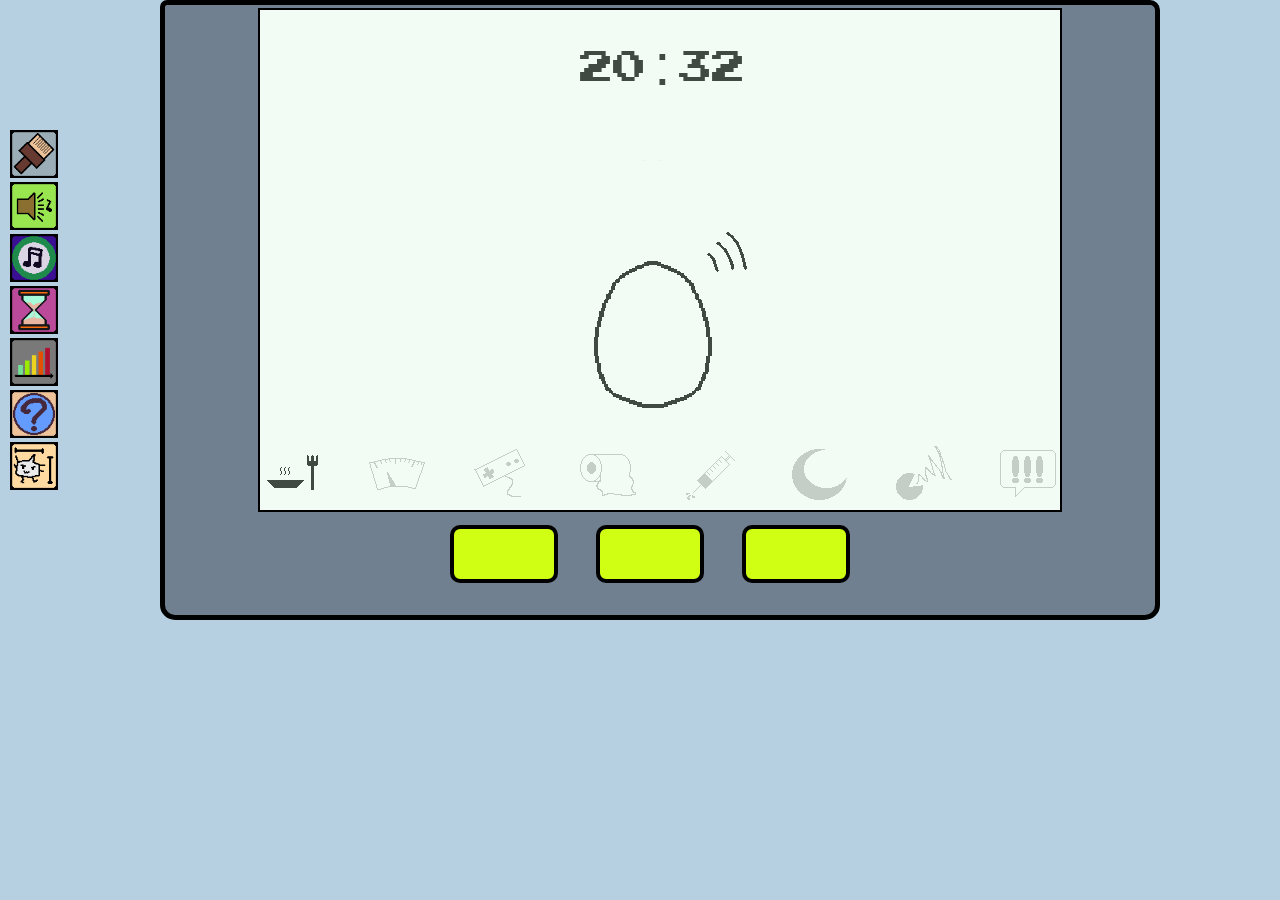
<file: index.html>
<!DOCTYPE html>
<html>
<head>
    <meta charset='utf-8'>
    <title>Tamajoji</title>
    <link rel="icon" href="./favicon.ico">
    <meta name='viewport' content='width=device-width, initial-scale=1'>
    <link rel='stylesheet' type='text/css' media='screen' href='./style/style.css'>
    
</head>
<body>
    <div class="multi_tab_section hidden_display">
        <div class="multi_tab_screenblock">
        </div>
        <div class="multi_tab_warning">
            <h2>Too many tabs</h2> 
            <p>
                Tamajoji is better played in a single browser tab,
                please close this tab if it isn't the only tab running the game.
            </p>
            <p>
                If this message is being displayed by mistake, press the button below to ignore it.
            </p>
            <button onclick="dismiss_multitab_warning()">Ignore</button>
        </div>
    </div>

    <div class="toolbar">
        
        <img src="./images/icons/customize_icon.png" class="toolbar_icon" onclick="open_toolbar('customize')"> <br>
        <img src="./images/icons/sound_icon.png" class="toolbar_icon" onclick="open_toolbar('sound')"> <br>
        <img src="./images/icons/unmuted_icon.png" class="toolbar_icon toggle_mute_icon" onclick="toggle_is_muted()"> <br>
        <img src="./images/icons/time_settings_icon.png" class="toolbar_icon" onclick="open_toolbar('savestate')"> <br>
        <img src="./images/icons/difficulty_icon.png" class="toolbar_icon" onclick="open_toolbar('difficulty')"><br>
        <a href="./vpet_tutorial_page/tutorial.html" target="_blank" rel="noopener noreferrer"> <img src="./images/icons/help_icon.png" class="toolbar_icon"> </a> <br>
        <a href="./jojipedia/jojipedia.html" target="_blank" rel="noopener noreferrer"> <img src="./images/icons/jojilogy_icon.png" class="toolbar_icon"> </a>
        
    </div>

    <div class="customize_menu">
        <div class="customize_menu_decoration">
            <div class="customize_screen_section">
                <label>Screen Color:</label>
                <select class="select_screen_color" >
                    <option value="#d3f6dB">Blue</option>
                    <option value="#ba160c">Orange</option>
                    <option value="#ee6d8a">Pink</option>
                    <option value="#808000">Retro-Green</option>
                </select>
            </div>
            <div class="customize_shell_section">
                <label>Frame Skin:&nbsp;&nbsp;</label>
                <select class="select_shell_color">
                    <optgroup label="Colors">
                        <option value="color.#1b5583">Blue</option>
                        <option value="color.#43b3ae">Cyan</option>
                        <option value="color.#008000">Green</option>
                        <option value="color.#708090">Gray</option>
                        <option value="color.#ca3433">Red</option>
                        <option value="color.#ee6d8a">Pink</option>
                        <option value="color.#f08300">Orange</option>
                        <option value="color.#4c2882">Violet</option>
                    </optgroup>
                    <optgroup label="Skins">
                        <option value="skin.blue_squares">Blue Squares</option>
                        <option value="skin.blurred">Blurred</option>
                        <option value="skin.chroma">Chroma</option>
                        <option value="skin.cosmic_human">Cosmic Human</option>
                        <option value="skin.desert">Desert</option>
                        <option value="skin.green_triangles">Green Triangles</option>
                        <option value="skin.purple_dash">Purple Dash</option>
                        <option value="skin.rainbow">Rainbow</option>
                        <option value="skin.swish">Swish</option>    
                        <option value="skin.waves">Waves</option>
                    </optgroup>
                </select>
            </div>
            <div class="customize_button_section">
                <label>Button Color:</label>
                <select class="select_button_color">
                    <option value="#191970">Blue</option>
                    <option value="#d0ff14">Green</option>
                    <option value="#708090">Gray</option>
                    <option value="#f4bbff">Pink</option>
                    <option value="#ff6961">Red</option>
                    <option value="#ffd800">Yellow</option>
                    <option value="#faebd7">White</option>
                </select>
            </div>            
        </div>
        <img src="./images/icons/close_icon.png" class="close_toolbar_menu_button close_customize" onclick="close_toolbar('customize')">
        <img src="./images/icons/apply_button_cosmetics.png" class="customize_apply_button" onclick="click_customize_apply_button()">
    </div>

    <div class="sound_menu">
        <div class="sound_menu_decoration">
            <div class="action_volume_section">
                <label>Action Volume:&nbsp;</label>
                <input type="range" min="0" max="4" class="action_volume_slider slider_handle slider">
            </div>    
            <div class="alert_volume_section">
                <label>Alert Volume:&nbsp;&nbsp;&nbsp;&nbsp;</label>
                <input type="range" min="0" max="4" class="alert_volume_slider slider_handle slider">
            </div>
            <div class="button_volume_section">
                <label>Button Volume:&nbsp;</label>
                <input type="range" min="0" max="4" class="button_volume_slider slider_handle slider">
            </div>

            <div class= "automute_volume_scection">
                <input type="checkbox" class="automute_volume_checkbox" name="automute">
                <label for="automute">Auto-mute game when opening</label>
            </div>
                    
        </div>

        <img src="./images/icons/close_icon.png" class="close_toolbar_menu_button " onclick="close_toolbar('sound')">
        <img src="./images/icons/apply_button_sound.png" class="sound_apply_button" onclick="click_volume_apply_button()">
    </div>

    <div class="savestate_menu">
        <div class="savestate_menu_decoration_1">
            <div class="gameplay_option_section">
                <div class="pause_mode gamemode_card" onclick="select_gamemode_radio(0)">
                    <img src=" ./images/icons/gamemode_icons/pause_mode_icon.png" >
                    <h4>Pause</h4>
                    <p>Time freezes whenever you quit</p>
                    <input name="gamemode" class="gamemode_radio" type="radio" value='0'>
                </div>

                <div class="auto-pause_mode gamemode_card" onclick="select_gamemode_radio(1)">
                    <img src=" ./images/icons/gamemode_icons/autopause_mode_icon.png" >
                    <h4>Smart-pause</h4>
                    <p>When you quit, time flows until the morning of the next day, then freezes</p>
                    <input name="gamemode" class="gamemode_radio" type="radio" value="1">
                </div>

                <div class="continuous_mode gamemode_card" onclick="select_gamemode_radio(2)">
                    <img src=" ./images/icons/gamemode_icons/continuous_mode_icon.png" >
                    <h4>Continuous</h4>
                    <p>Time flows continuously even when you quit</p>
                    <input name="gamemode" class="gamemode_radio" type="radio" value="2">
                </div>


            </div>            
        </div>


        <div class="savestate_menu_decoration_2">
            <div class="reset_section">
                <p>&nbsp;&nbsp;&nbsp;&nbsp;Reset game save?</p>
                <img src="./images/icons/reset_lock/reset_lock_0.png" class="reset_lock_icon" onclick="click_reset_lock()">
                <img src=" ./images/icons/reset_lock/reset_button.png" class="reset_button" onclick="click_reset_button()">
            </div>             
        </div>
              

        <img src="./images/icons/close_icon.png" class="close_toolbar_menu_button" onclick="close_toolbar('savestate')">
        <img src="./images/icons/apply_button_savestate.png" class="savestate_apply_button" onclick="click_savestate_apply_button()" >
    </div>

    <div class="difficulty_menu">
        <div class="difficulty_menu_decoration">
            <div class="chill_difficulty_mode difficulty_card" onclick="select_difficulty_radio(0)">
                <img src=" ./images/icons/difficulty_icons/chill_icon.png">
                <h4>Chill</h4>
                <p>Sicknesses are less harsh, <br> pets are less needy and more resistent to care mistakes</p>
                <input name="difficulty" class="difficulty_radio" type="radio" value='0'>
            </div>

            <div class="challenge_difficulty_mode difficulty_card" onclick="select_difficulty_radio(1)">
                <img src=" ./images/icons/difficulty_icons/challenge_icon.png" >
                <h4>Challenge</h4>
                <p>Hardcore Tamajoji taming</p>
                <input name="difficulty" class="difficulty_radio" type="radio" value='1'>
            </div>

        </div>
        <img src="./images/icons/close_icon.png" class="close_toolbar_menu_button" onclick="close_toolbar('difficulty')">
        <img src="./images/icons/apply_button_difficulty.png" class="difficulty_apply_button" onclick="click_difficulty_apply_button()">

    </div>

    <div class="shell_skin"></div>
    <div class="screen_tint"></div>
    <div class="gameFrame">
        <div class="clock"></div>
        <div class="sleep_display">
            <img src="./images/menus/dark.png">
        </div>
        
        <div class="pet_frame">
            <img src="./images/objects/sick_icon.png" class="sick_icon hidden_display">
            <img src="./images/objects/sleepy_icon.png" class="sleepy_icon hidden_display">
            <img src="./images/pet_stages/blank.png" class="pet_sprite left">            
        </div>
        

        <div class="menu_bar">
            <img src="./images/pixel_art/icons/food.png" class = "selected_icon menu_food"> 
            <img src="./images/pixel_art/icons/stats.png" class = "unselected_icon menu_stats">
            <img src="./images/pixel_art/icons/play.png" class = "unselected_icon menu_play">
            <img src="./images/pixel_art/icons/toilet.png" class = "unselected_icon menu_toilet">
            <img src="./images/pixel_art/icons/med.png" class = "unselected_icon menu_med">
            <img src="./images/pixel_art/icons/sleep.png" class = "unselected_icon menu_sleep">
            <img src="./images/pixel_art/icons/scold.png" class = "unselected_icon menu_scold">
            <img src="./images/pixel_art/icons/attention.png" class = "unselected_icon menu_attention">
        </div>

        <div class = "poop_display">
            <img src="./images/objects/poop.png" class = "poop_1">
            <img src="./images/objects/poop.png" class = "poop_2">
            <img src="./images/objects/poop.png" class = "poop_3">
        </div>
        
    </div>

    <div class="menu_display sleep_menu_display">
        <img src="./images/menus/blank_screen.png">
        <img src="./images/menus/right_arrow.png" class="sleep_menu_arrow">
        <span class="game_text sleep_menu_text_on">on</span>
        <span class="game_text sleep_menu_text_off">off</span>
    </div>

    <div class="death_display hidden_display">
        <img src="./images/animations/death.png">
    </div>

    <div class="menu_display animation_display">
        <img src="./images/animations/blank_screen.png">
    </div>

    <div class= "menu_display food_display">
        <img src="./images/menus/food_menu.png" >
        <img src="./images/menus/up_arrow.png" class="food_menu_arrow">

    </div>

    <div class= "menu_display stats_display">
        <div class="stats_inner_front selected_stats_menu">
            <img src="./images/menus/blank_screen.png">
            <p class="stats_inner_front_age game_text"> Age: &nbsp;&nbsp;&emsp;&emsp;<span class="stats_age_display">23</span> yrs </p>
            <p class="stats_inner_front_weight game_text"> Weight:&nbsp;&nbsp;&emsp;<span class="stats_weight_display">10</span> g</p>            
        </div>

        <div class="stats_inner_hunger unselected_stats_menu">
            <p class="stat_bar_text hunger_title">Hunger</p>
            <img src="./images/menus/blank_screen.png">
            <div>
                <img class="hunger_heart_1 heart_empty" >
                <img class="hunger_heart_2 heart_empty" >
                <img class="hunger_heart_3 heart_empty" >
                <img class="hunger_heart_4 heart_empty" >                
            </div>
        </div>

        <div class="stats_inner_happiness unselected_stats_menu">
            <p class="stat_bar_text happiness_title">Happiness</p>
            <img src="./images/menus/blank_screen.png">
            <div>
                <img class="happy_heart_1 heart_empty" >
                <img class="happy_heart_2 heart_empty" >
                <img class="happy_heart_3 heart_empty" >
                <img class="happy_heart_4 heart_empty" >                
            </div>
        </div>

        <div class="stats_inner_discipline unselected_stats_menu">
            <p class="stat_bar_text discipline_title">Discipline</p>
            <img src="./images/menus/bar_status.png">
            <div class="discipline_bar_fill"></div>

        </div>

    </div>

    <div class= "menu_display minigame_display">
        <img src="./images/menus/minigame_screen.png" >
        <img src="./images/objects/greater_equal.png" class="minigame_menu_symbol">
        <div class="revealed_minigame_number">9</div>
        <div class="guessed_minigame_number">9</div>

        
        <img src="./images/objects/mini_game_score_blank.png" class="minigame_score_icon_1" >
        <img src="./images/objects/mini_game_score_blank.png" class="minigame_score_icon_2" >
        <img src="./images/objects/mini_game_score_blank.png" class="minigame_score_icon_3" >
        <img src="./images/objects/mini_game_score_blank.png" class="minigame_score_icon_4" >
        <img src="./images/objects/mini_game_score_blank.png" class="minigame_score_icon_5" >
        

    </div>


    <div class="button_container">
        <div class="btn ButtonA" onclick="pressA()"></div> 
        <div class="btn ButtonB" onclick="pressB()"></div>
        <div class="btn ButtonC" onclick="pressC()"></div>
    </div>
    <script src='./javascript/app.js'></script>
</body>
</html>
</file>
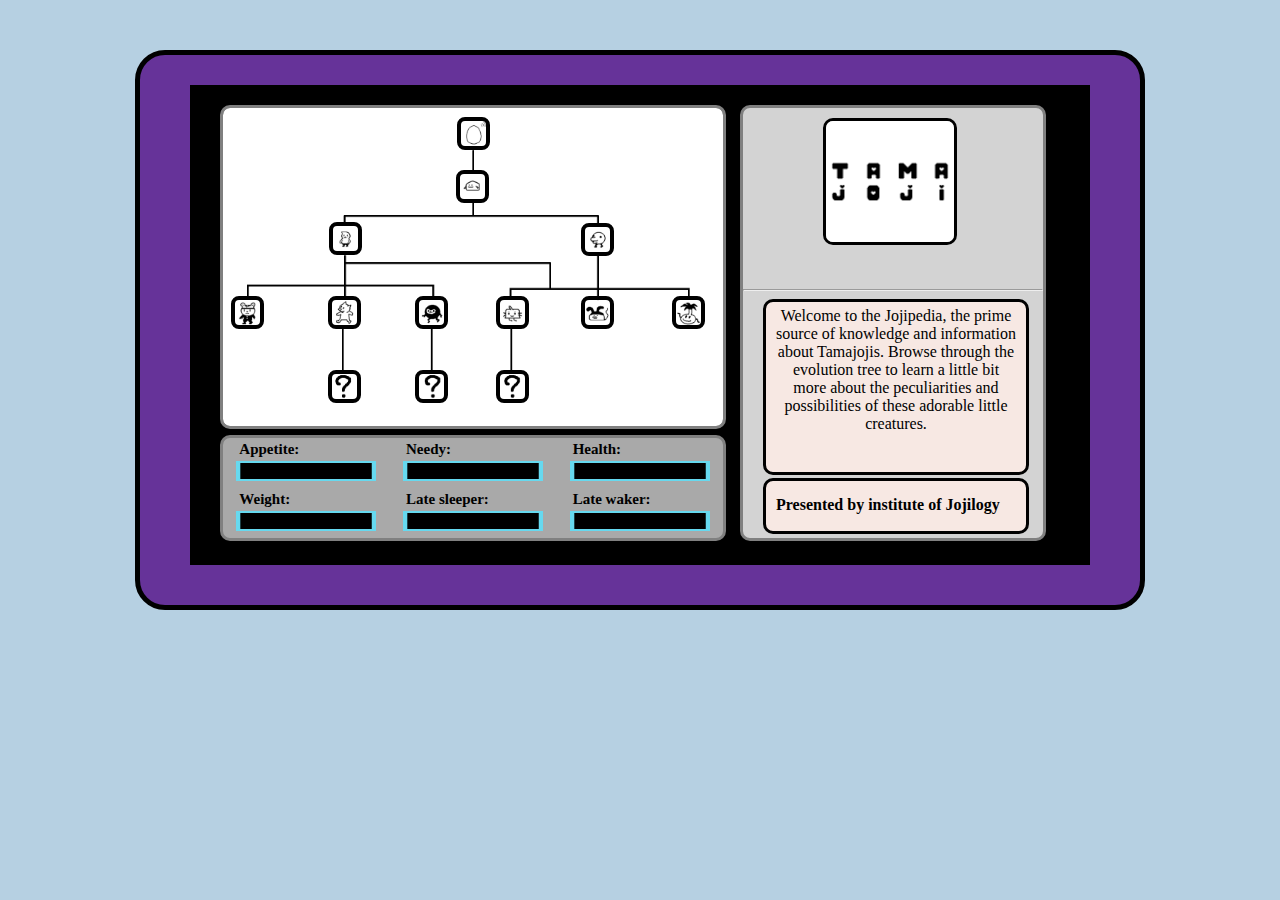
<file: jojipedia/jojipedia.html>
<!DOCTYPE html>
<html>
<head>
    <meta charset='utf-8'>
    <title>Jojipedia</title>
    <link rel="icon" href="./favicon.ico">
    <meta name='viewport' content='width=device-width, initial-scale=1'>
    <link rel='stylesheet' type='text/css' media='screen' href='./style/jojipedia_style.css'>
    
</head>
<body>
    <div class= "jojipedia_container">
        <div class="jojipedia_screen_decoration"></div>

        <img src="./images/evolution_tree.png" class="tree">
        <div class="selection_container">
            <div class="selection_box box_0a" value="0-a"></div>

            <div class="selection_box box_1a" value="1-a"></div>

            <div class="selection_box box_2a" value="2-a"></div>
            <div class="selection_box box_2b" value="2-b"></div>

            <div class="selection_box box_3a" value="3-a"></div>
            <div class="selection_box box_3b" value="3-b"></div>
            <div class="selection_box box_3c" value="3-c"></div>
            <div class="selection_box box_3d" value="3-d"></div>
            <div class="selection_box box_3e" value="3-e"></div>
            <div class="selection_box box_3f" value="3-f"></div>

            <div class="selection_box box_4a" value="4-a"></div>
            <div class="selection_box box_4b" value="4-b"></div>
            <div class="selection_box box_4c" value="4-c"></div>
        </div>
        
        <div class="card_box">
            <img src="./images/pet_stages/logo.png" class="selected_pet_image">
            <br><br><br><br><br><br><br>
            <h2 class="name_box">&nbsp;</h2>
            <hr>
            <div class="text_box">
                Welcome to the Jojipedia, the prime source of knowledge and information about Tamajojis.
                Browse through the evolution tree to learn a little bit more about the peculiarities and
                possibilities of these adorable little creatures.
            </div>
            <div class="time_info_box"> <b>Presented by institute of Jojilogy</b></div>
        </div>
        <div class="stat_bar_container">
            <div>
                <p>Appetite:</p>
                <img src="./images/Bar.png" class="stat_bar_frame">
                <div class="stat_bar food_stat_bar"></div>
            </div>

            <div>
                <p>Needy:</p>
                <img src="./images/Bar.png" class="stat_bar_frame">
                <div class="stat_bar fun_stat_bar"></div>
            </div>

            <div>
                <p>Health:</p>
                <img src="./images/Bar.png" class="stat_bar_frame">
                <div class="stat_bar sick_stat_bar"></div>
            </div>
            
            

            <div>
                <p>Weight:</p>
                <img src="./images/Bar.png" class="stat_bar_frame">
                <div class="stat_bar weight_stat_bar"></div>
            </div>

            <div>
                <p>Late sleeper:</p>
                <img src="./images/Bar.png" class="stat_bar_frame">
                <div class="stat_bar sleep_stat_bar"></div>
            </div>

            <div>
                <p>Late waker:</p>
                <img src="./images/Bar.png" class="stat_bar_frame">
                <div class="stat_bar wake_stat_bar"></div>
            </div>
            
        </div>

    </div>
    <script src='./javascript/jojipedia_app.js'></script>
</body>
</html>
</file>
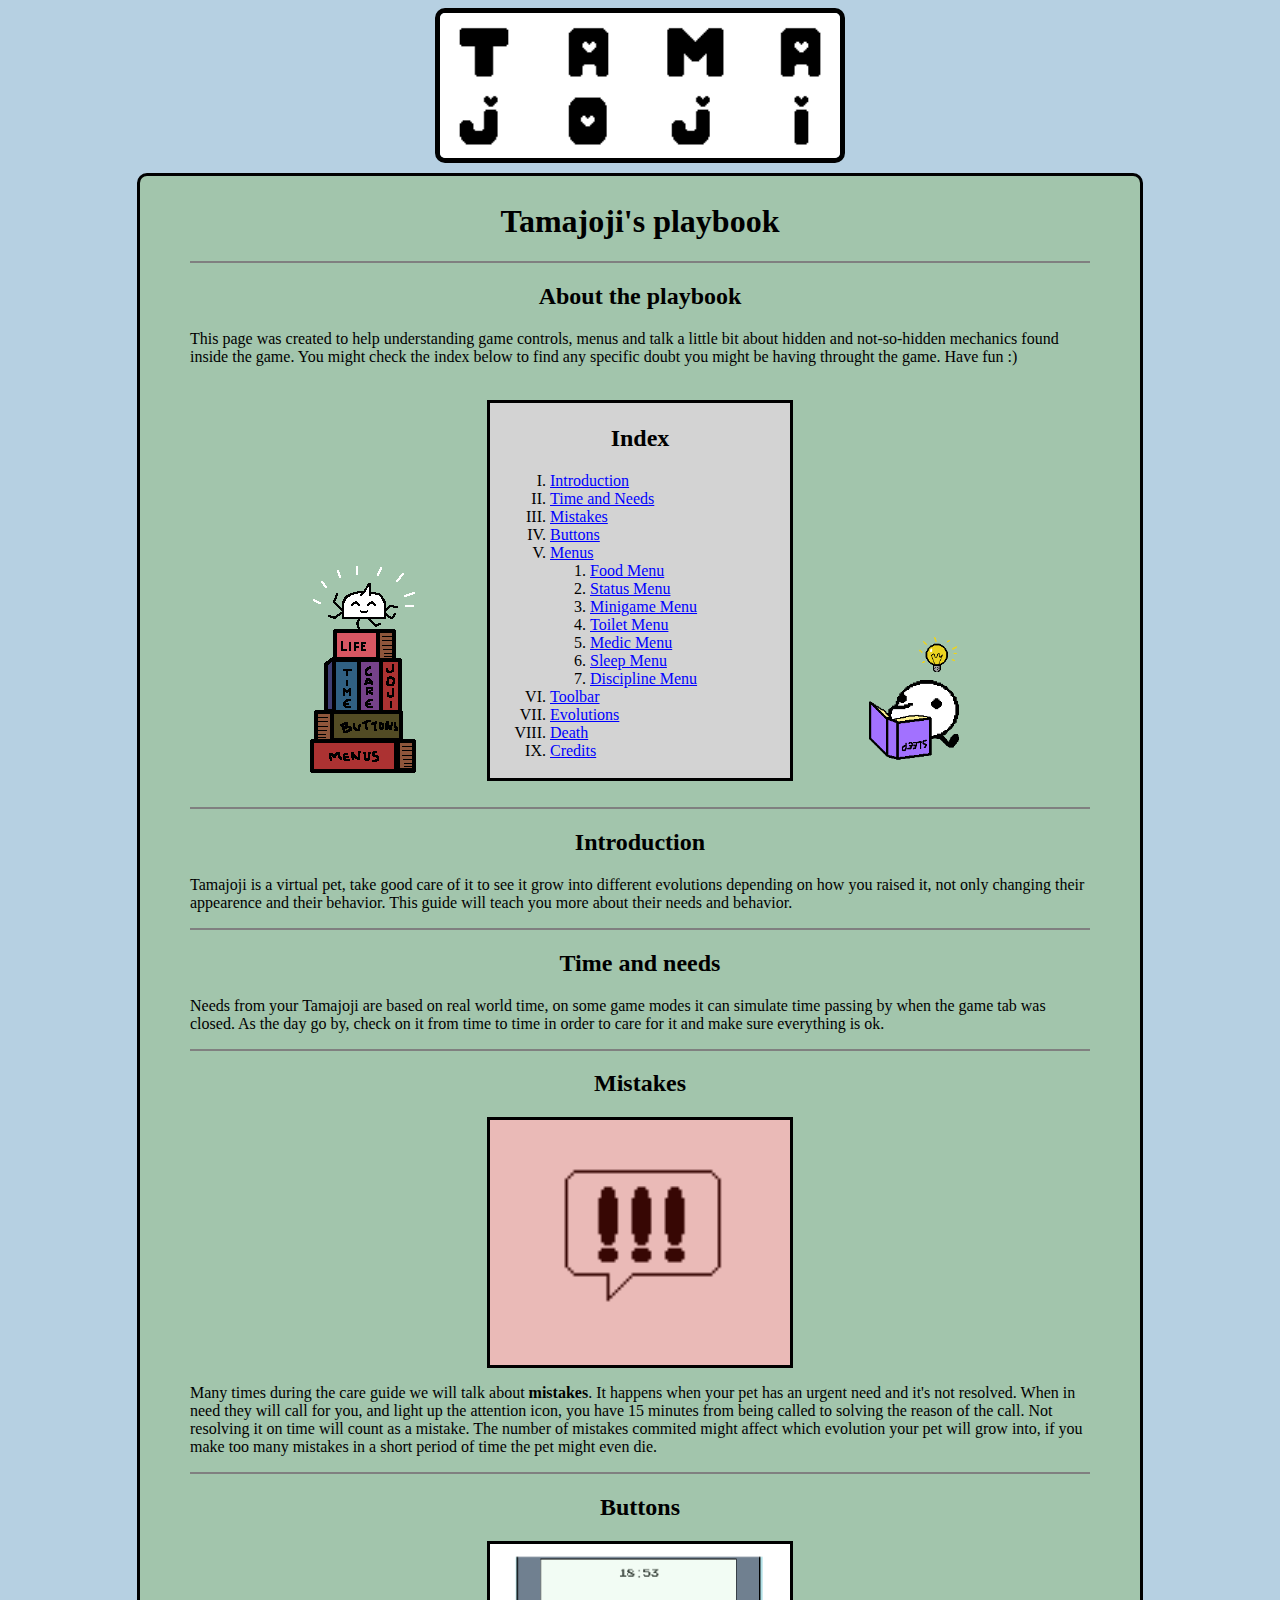
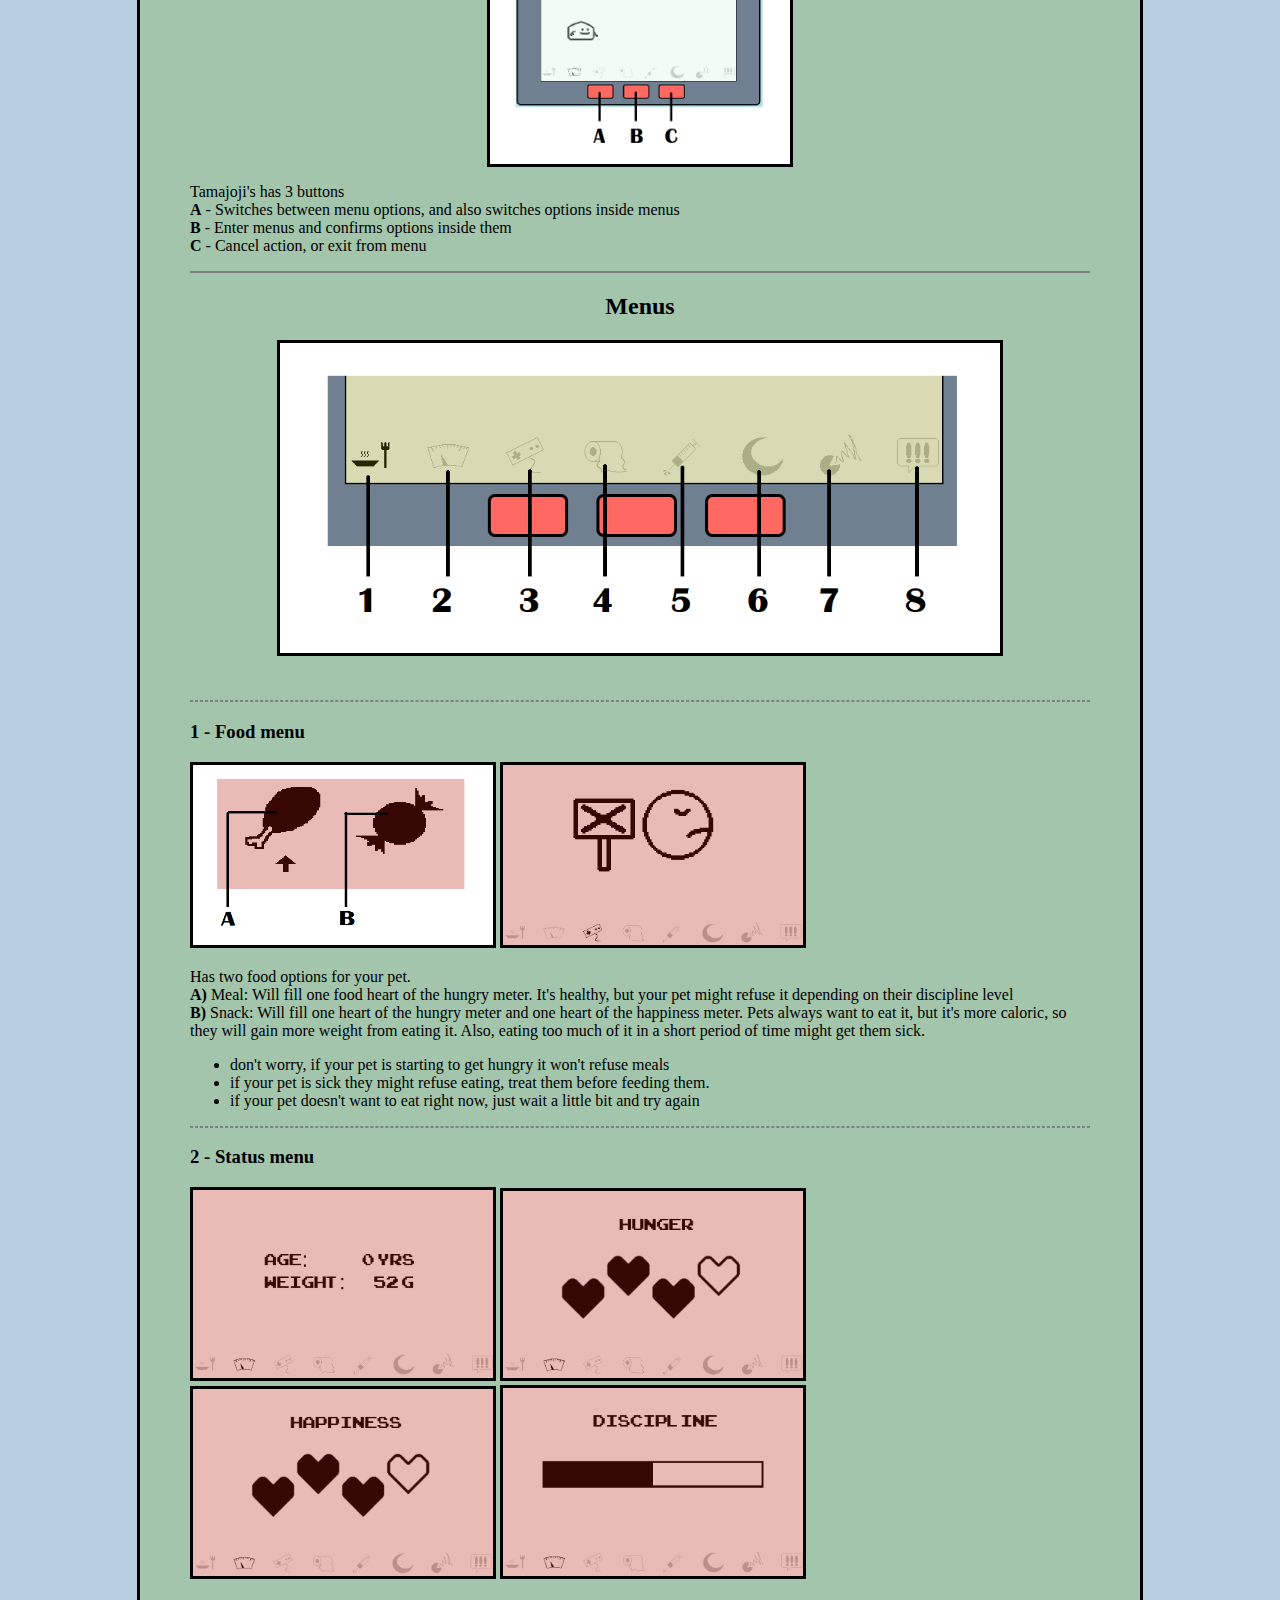
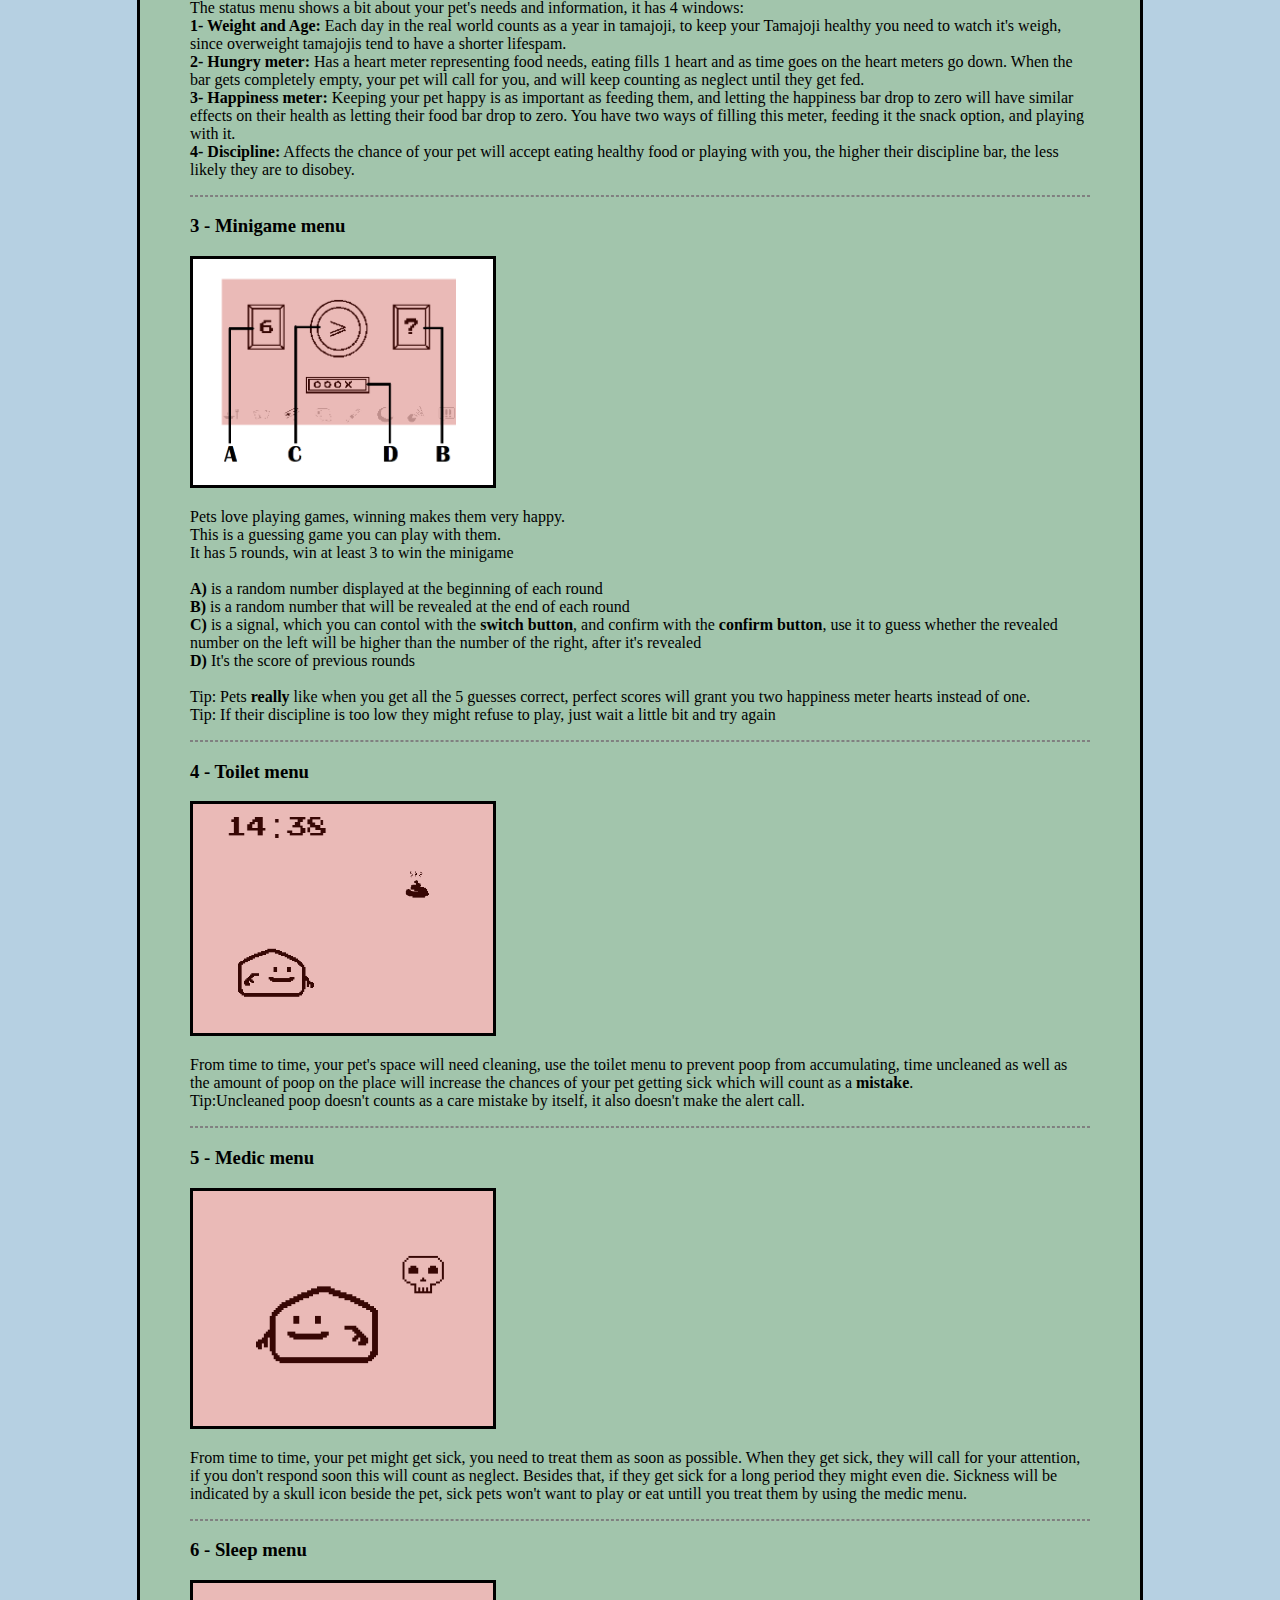
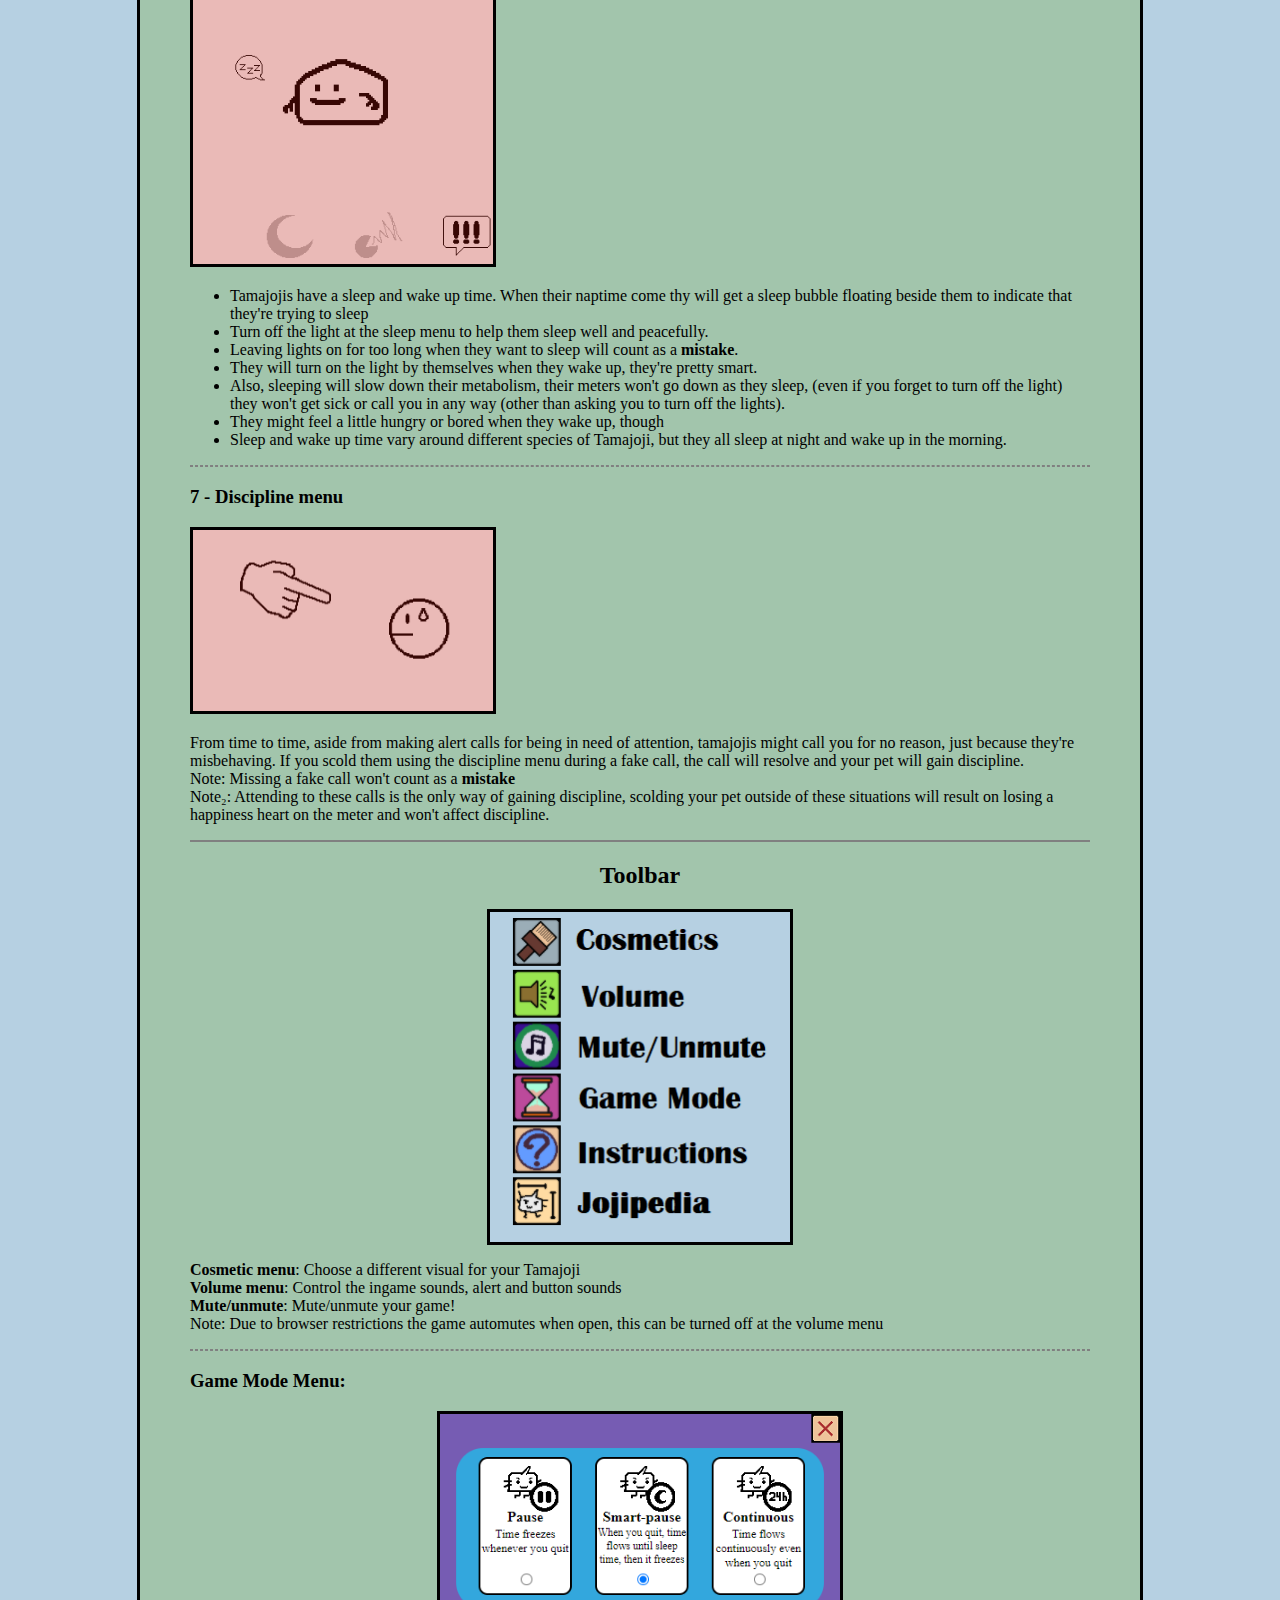
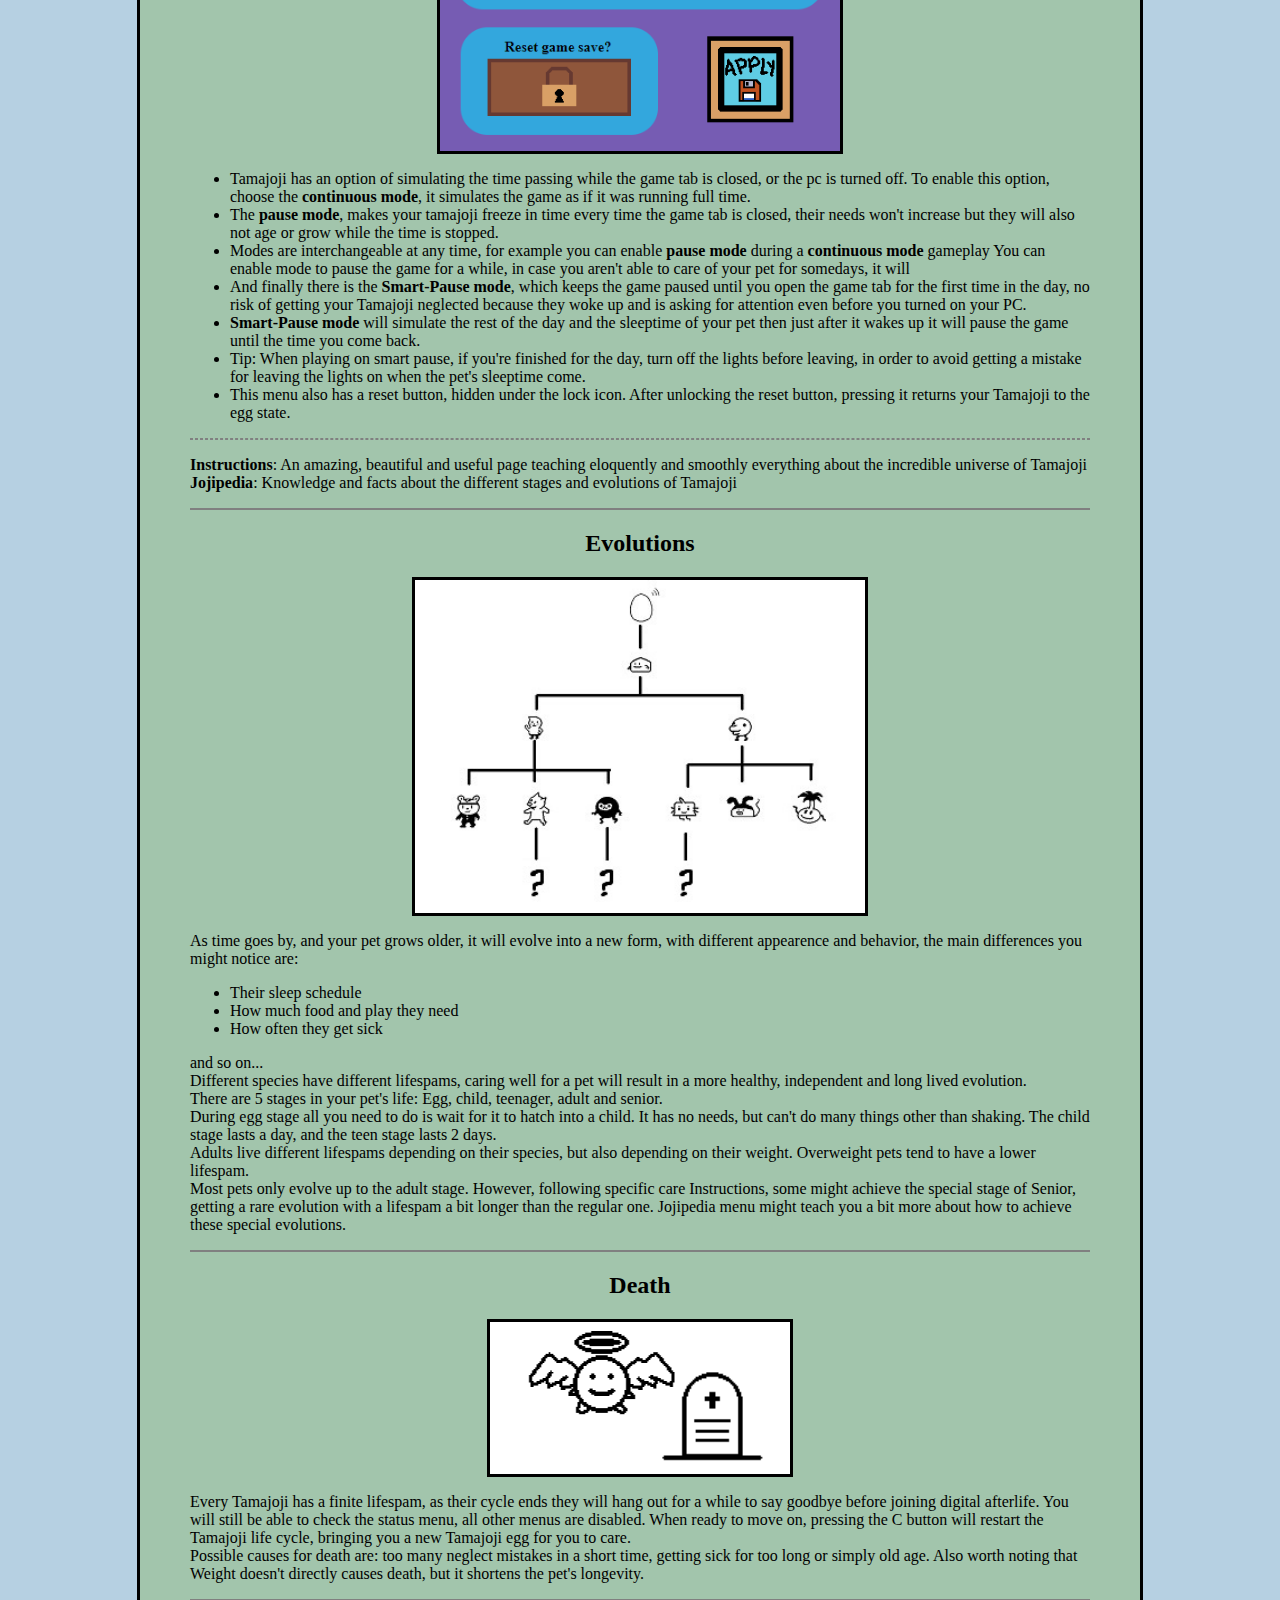
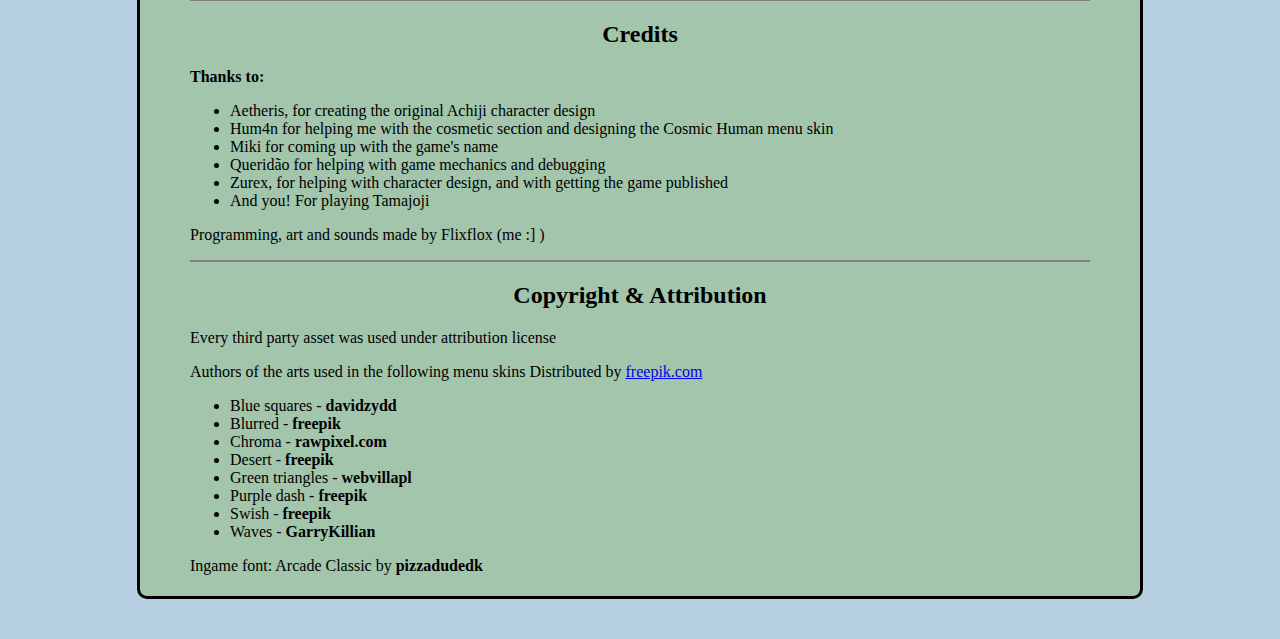
<file: vpet_tutorial_page/tutorial.html>
<!DOCTYPE html>
<html>
<head>
    <meta charset='utf-8'>
    <title>Tamajoji's Playbook</title>
    <link rel="icon" href="./favicon.ico">
    <link rel='stylesheet' type='text/css' media='screen' href='./tutorial_css/tutorial_style.css'>
</head>
<body>

    <img src="./tutorial_images/logo.png" class="logo center">
    <div class="tutorial_container">        
        <h1>Tamajoji's playbook</h1>
        <hr class="section_divider">
        

        <h2>About the playbook</h2>
        <p>
            This page was created to help understanding game controls, menus and talk a little bit
            about hidden and not-so-hidden mechanics found inside the game. You might check the 
            index below to find any specific doubt you might be having throught the game. Have fun :)
        </p>

        <br>

            
        <div class="index_frame">
            <img src="./tutorial_images/illustration_1.png" class="illustration">
            <div class="index-box">
                <h2>Index</h2>
                <ol type="I">
                    <li> <a href="#introduction"> Introduction </a> </li>
                    <li> <a href="#time_and_needs"> Time and Needs </a> </li>
                    <li> <a href="#mistakes"> Mistakes </a> </li>
                    <li> <a href="#buttons"> Buttons </a> </li>
                    <li> <a href="#menus"> Menus </a>
                        
                        <ol>
                            <li> <a href="#food_menu"> Food Menu </a> </li>
                            <li> <a href="#status_menu"> Status Menu </a> </li>
                            <li> <a href="#minigame_menu"> Minigame Menu </a> </li>
                            <li> <a href="#toilet_menu"> Toilet Menu </a> </li>
                            <li> <a href="#medic_menu"> Medic Menu </a> </li>
                            <li> <a href="#sleep_menu"> Sleep Menu </a> </li>
                            <li> <a href="#discipline_menu"> Discipline Menu </a> </li>
                        </ol>
                    </li>
                    <li> <a href="#toolbar"> Toolbar </a> </li>
                    <li> <a href="#evolution"> Evolutions </a> </li>
                    <li> <a href="#death"> Death </a> </li>
                    <li> <a href="#credits"> Credits </a> </li>

                </ol>

            </div>
            <img src="./tutorial_images/illustration_2.png" class="illustration">
        </div>
        
            

        <br>

        <hr class="section_divider">

        <h2>Introduction</h2>
        <p>
            Tamajoji is a virtual pet, take good care of it to see it grow into different evolutions
            depending on how you raised it, not only changing their appearence and their behavior.
            This guide will teach you more about their needs and behavior.
        </p>

        <hr class="section_divider">

        <a name="time_and_needs"><h2>Time and needs</h2></a>
        <p>
            Needs from your Tamajoji are based on real world time, on some game modes it can simulate
            time passing by when the game tab was closed. As the day go by, check on it from time to time
            in order to care for it and make sure everything is ok.
        </p>

        <hr class="section_divider">

        <a name="mistakes"><h2>Mistakes</h2></a>
        <img src="tutorial_images/attention_lit.png" class="center">
        <p>
            Many times during the care guide we will talk about <b>mistakes</b>. It happens when your pet
            has an urgent need and it's not resolved. When in need they will call for you, and light up the
            attention icon, you have 15 minutes from being called to solving the reason of the call. Not resolving
            it on time will count as a mistake. The number of mistakes commited might affect which evolution
            your pet will grow into, if you make too many mistakes in a short period of time the pet might even die.
        </p>

        <hr class="section_divider">

        <a name="buttons"><h2>Buttons</h2></a>
        <img src="./tutorial_images/buttons.png" class="center">
        <p>
            Tamajoji's has 3 buttons<br>

            <b>A</b> - Switches between menu options, and also switches options inside menus <br>
            <b>B</b> - Enter menus and confirms options inside them <br>
            <b>C</b> - Cancel action, or exit from menu

        </p>

        <hr class="section_divider">

        <a name="menus"><h2>Menus</h2></a>
        <img src="./tutorial_images/menus.png" class="all_menu_image center">

        <br>
        <br>
        <hr class="category_divider">

        <a name="food_menu"><h3>1 - Food menu</h3></a>
        
        <img src="./tutorial_images/inside_food_menu.png" style='height: 180px;'>
        <img src="./tutorial_images/disobey.png" style='height: 180px;'>
        <p>
            Has two food options for your pet.<br>
            <b>A)</b> Meal: Will fill one food heart of the hungry meter. It's healthy, but your pet might refuse
            it depending on their discipline level<br>
            <b>B)</b> Snack: Will fill one heart of the hungry meter and one heart of the happiness meter.
            Pets always want to eat it, but it's more caloric, so they will gain more weight from eating it.
            Also, eating too much of it in a short period of time might get them sick.<br>

            <ul>
                <li>don't worry, if your pet is starting to get hungry it won't refuse meals</li>
                <li>if your pet is sick they might refuse eating, treat them before feeding them.</li>
                <li>if your pet doesn't want to eat right now, just wait a little bit and try again</li>
            </ul>
        </p>

        <hr class="category_divider">
        
        <a name="status_menu"><h3>2 - Status menu</h3></a>
        <img src="./tutorial_images/inside_stats_menu_1.png">
        <img src="./tutorial_images/inside_stats_menu_2.png">
        <br>
        <img src="./tutorial_images/inside_stats_menu_3.png">
        <img src="./tutorial_images/inside_stats_menu_4.png">

        <p>
            The status menu shows a bit about your pet's needs and information, it has 4 windows: <br>

            <b>1- Weight and Age:</b> Each day in the real world counts as a year in tamajoji, to keep your Tamajoji
            healthy you need to watch it's weigh, since overweight tamajojis tend to have a shorter lifespam.<br>
            <b>2- Hungry meter:</b> Has a heart meter representing food needs, eating fills 1 heart and as time goes on
            the heart meters go down. When the bar gets completely empty, your pet will call for you, and will
            keep counting as neglect until they get fed.<br>
            <b>3- Happiness meter:</b> Keeping your pet happy is as important as feeding them, and letting the happiness
            bar drop to zero will have similar effects on their health as letting their food bar drop to zero.
            You have two ways of filling this meter, feeding it the snack option, and playing with it. <br>
            <b>4- Discipline:</b> Affects the chance of your pet will accept eating healthy food or playing with you,
            the higher their discipline bar, the less likely they are to disobey.

        </p>

        <hr class="category_divider">

        <a name="minigame_menu"><h3>3 - Minigame menu</h3></a>
        <img src="./tutorial_images/minigame.png" >
        <p>
            Pets love playing games, winning makes them very happy.<br>
            

            This is a guessing game you can play with them.<br>
            It has 5 rounds, win at least 3 to win the minigame<br>
            <br>
            <b>A)</b> is a random number displayed at the beginning of each round <br>
            <b>B)</b> is a random number that will be revealed at the end of each round<br>
            <b>C)</b> is a signal, which you can contol with the <b>switch button</b>, and confirm with the 
            <b>confirm button</b>, use it to guess whether the revealed number on the left will be higher than
            the number of the right, after it's revealed<br>
            <b>D)</b> It's the score of previous rounds<br>

            <br>
            Tip: Pets <b>really</b> like when you get all the 5 guesses correct, perfect scores will grant you
            two happiness meter hearts instead of one.<br>
            Tip: If their discipline is too low they might refuse to play, just wait a little bit and try again<br>
        </p>

        <hr class="category_divider">

        <a name="toilet_menu"><h3>4 - Toilet menu</h3></a>
        <img src="./tutorial_images/poop_example.png" >
        <p>
            From time to time, your pet's space will need cleaning, use the toilet menu to prevent poop from
            accumulating, time uncleaned as well as the amount of poop on the place will increase the chances
            of your pet getting sick which will count as a <b>mistake</b>.<br>

            Tip:Uncleaned poop doesn't counts as a care mistake by itself, it also doesn't make the alert call.
        </p>

        <hr class="category_divider">

        <a name="medic_menu"><h3>5 - Medic menu</h3></a>
        <img src="./tutorial_images/sick_example.png">
        <p>
            From time to time, your pet might get sick, you need to treat them as soon as possible.
            When they get sick, they will call for your attention, if you don't respond soon this will
            count as neglect. Besides that, if they get sick for a long period they might even die.
            Sickness will be indicated by a skull icon beside the pet, sick pets won't want to play or eat
            untill you treat them by using the medic menu.
        </p>

        <hr class="category_divider">

        <a name="sleep_menu"><h3>6 - Sleep menu</h3></a>
        <img src="./tutorial_images/sleepy_example.png">
        <p>
            <ul>            
                <li>Tamajojis have a sleep and wake up time. When their naptime come thy will get a sleep bubble
                floating beside them to indicate that they're trying to sleep</li> 
                <li>Turn off the light at the sleep menu to help them sleep well and peacefully.</li> 
                <li>Leaving lights on for too long when they want to sleep will count as a <b>mistake</b>.</li>
                <li>They will turn on the light by themselves when they wake up, they're pretty smart.</li>
                <li>Also, sleeping will slow down their metabolism, their meters won't go down as they sleep,
                (even if you forget to turn off the light) they won't get sick or call you in any way
                (other than asking you to turn off the lights).</li>
                <li>They might feel a little hungry or bored when they wake up, though</li>
                <li>Sleep and wake up time vary around different species of Tamajoji, but they all sleep at night
                and wake up in the morning.</li>
                
                
            </ul>
        </p>

        <hr class="category_divider">

        <a name="discipline_menu"><h3>7 - Discipline menu</h3></a>
        <img src="./tutorial_images/scold_example.png">
        <p>
            From time to time, aside from making alert calls for being in need of attention, tamajojis
            might call you for no reason, just because they're misbehaving. If you scold them using the
            discipline menu during a fake call, the call will resolve and your pet will gain discipline.<br>
            Note: Missing a fake call won't count as a <b>mistake</b> <br>
            Note₂: Attending to these calls is the only way of gaining discipline, scolding your pet
            outside of these situations will result on losing a happiness heart on the meter and won't affect
            discipline.
        </p>

        <hr class="section_divider">

        <a name="toolbar"><h2>Toolbar</h2></a>
        <img src="./tutorial_images/toolbar_menu_explained.png" class="center">

        <p>
            <b>Cosmetic menu</b>: Choose a different visual for your Tamajoji<br>
            <b>Volume menu</b>: Control the ingame sounds, alert and button sounds<br>
            <b>Mute/unmute</b>: Mute/unmute your game! <br>
            Note: Due to browser restrictions the game automutes when open, this can be turned off at
            the volume menu
        </p>

        <hr class="category_divider">

        <p> <h3>Game Mode Menu:</h3>
        <img src="./tutorial_images/game_mode_menu_screenshot.png" class="center" style='width: 400px;'>
        
            <ul>
                <li> Tamajoji has an option of simulating the time passing while the game tab is closed, or the pc is turned off.
                To enable this option, choose the <b>continuous mode</b>, it simulates the game as if it was running full time.</li>

                <li> The <b>pause mode</b>, makes your tamajoji freeze in time every time the game tab is closed,
                their needs won't increase but they will also not age or grow while the time is stopped.
                
                <li> Modes are interchangeable at any time, for example you can enable <b>pause mode</b>
                during a <b>continuous mode</b> gameplay
                You can enable  mode to pause the game for a while, in case you aren't able to care of
                your pet for somedays, it will </li>

                <li> And finally there is the <b>Smart-Pause mode</b>, which keeps the game paused until you
                open the game tab for the first time in the day, no risk of getting your Tamajoji neglected
                because they woke up and is asking for attention even before you turned on your PC.</li>

                <li><b>Smart-Pause mode</b> will simulate the rest of the day and the sleeptime of your pet
                then just after it wakes up it will pause the game until the time you come back.</li>

                <li>Tip: When playing on smart pause, if you're finished for the day, turn off the lights
                before leaving, in order to avoid getting a mistake for leaving the lights on when the 
                pet's sleeptime come.</li>

                <li> This menu also has a reset button, hidden under the lock icon. After unlocking the reset button, pressing it
                returns your Tamajoji to the egg state. </li>
            </ul>
        </p>

        <hr class="category_divider">

        <p>
            <b>Instructions</b>: An amazing, beautiful and useful page teaching eloquently and smoothly
            everything about the incredible universe of Tamajoji <br>
            <b>Jojipedia</b>: Knowledge and facts about the different stages and evolutions of Tamajoji<br>
        </p>

        <hr class="section_divider">

        <a name="evolution"><h2>Evolutions</h2></a>
        <img src="./tutorial_images/evolution_tree.png" class="center" style='width: 450px;'>

        <p>
            As time goes by, and your pet grows older, it will evolve into a new form, with different appearence
            and behavior, the main differences you might notice are:
            <ul>
                <li>Their sleep schedule</li>
                <li>How much food and play they need</li>
                <li>How often they get sick</li>
            </ul>
            and so on... <br>
            Different species have different lifespams, caring well for a pet will result in a more healthy,
            independent and long lived evolution.<br>
            There are 5 stages in your pet's life: Egg, child, teenager, adult and senior.<br>
            During egg stage all you need to do is wait for it to hatch into a child. It has no needs, but can't
            do many things other than shaking. The child stage lasts a day, and the teen stage lasts 2 days.<br>
            Adults live different lifespams depending on their species, but also depending on their weight.
            Overweight pets tend to have a lower lifespam.<br>
            Most pets only evolve up to the adult stage. However, following specific care Instructions, some might
            achieve the special stage of Senior, getting a rare evolution with a lifespam a bit longer than
            the regular one. Jojipedia menu might teach you a bit more about how to achieve these special evolutions.

            

        </p>

        <hr class="section_divider">

        <a name="death"><h2>Death</h2></a>
        <img src="tutorial_images/death_example.png" class="center">

        <p>
            Every Tamajoji has a finite lifespam, as their cycle ends they will hang out for a while to
            say goodbye before joining digital afterlife. You will still be able to check the status menu,
            all other menus are disabled. When ready to move on, pressing the C button will restart the 
            Tamajoji life cycle, bringing you a new Tamajoji egg for you to care.<br>
            Possible causes for death are: too many neglect mistakes in a short time, getting sick for too long or
            simply old age. Also worth noting that Weight doesn't directly causes death, but it shortens
            the pet's longevity.
        </p>

        <hr class="section_divider">

        <a name="credits"><h2>Credits</h2></a>

        <b>Thanks to:</b><br>
        <ul>
            <li>Aetheris, for creating the original Achiji character design</li>
            <li>Hum4n for helping me with the cosmetic section and designing the Cosmic Human menu skin</li>
            <li>Miki for coming up with the game's name</li>
            <li>Queridão for helping with game mechanics and debugging</li>
            <li>Zurex, for helping with character design, and with getting the game published</li>
            <li>And you! For playing Tamajoji</li>
        </ul>
        <p>Programming, art and sounds made by Flixflox (me :] )</p>


        <hr class="section_divider">

        <a name="copyright"><h2>Copyright & Attribution</h2></a>
        <p>Every third party asset was used under attribution license</p>
        <p>
            Authors of the arts used in the following menu skins
            Distributed by <a href="http://www.freepik.com">freepik.com</a>
        </p>

        <ul>
            <li>Blue squares - <b>davidzydd</b></li>
            <li>Blurred - <b>freepik</b></li>
            <li>Chroma - <b>rawpixel.com</b></li>
            <li>Desert - <b>freepik</b></li>
            <li>Green triangles - <b>webvillapl</b></li>
            <li>Purple dash - <b>freepik</b></li>
            <li>Swish - <b>freepik</b></li>
            <li>Waves - <b>GarryKillian</b></li>
        </ul>

        <p>
            Ingame font:
            Arcade Classic by <b>pizzadudedk</b>
        </p>
        </div>
    </div>

    

</body>
</html>
</file>
<file: style/style.css>
*{
    user-drag: none;
    -webkit-user-drag: none;
    -moz-user-select: none;
    -webkit-user-select: none;
    -ms-user-select:none;
    user-select:none;
    -o-user-select:none;
}


@font-face {
    font-family: 'PixelFont';
    src: url('../font/ArcadeClassic.eot'); /* IE9 Compat Modes */
    src: url('../font/ArcadeClassic.eot?#iefix') format('embedded-opentype'), /* IE6-IE8 */
    url('../font/ArcadeClassic.woff') format('woff'), /* Modern Browsers */
    url('../font/ArcadeClassic.ttf')  format('truetype'), /* Safari, Android, iOS */
    url('../font/ArcadeClassic.svg#svgFontName') format('svg'); /* Legacy iOS */
}


body{
    background-color: #B6D0E2
}

.gameFrame{
    position: absolute;
    z-index: 0;

    width: 800px;
    height: 500px;
    margin-left: 250px;
    border: 2px solid black;
    background-color: white;
}

.left{
    -webkit-transform: scaleX( 1);
    transform: scaleX( 1);
}

.right{
-webkit-transform: scaleX(-1);
  transform: scaleX(-1);
}

.pet{
    position: absolute;
    z-index: 1;
    top: 0px;
    left: 0px;
    /*up to 520px*/
    /*MUST BE SAME AS PET-FRAME*/
    width: 264px;
    height: 282px;
}

.pet_frame{
    position: absolute;
    top: 150px;
    left: 260px;
    text-align: center;
    /*MUST BE SAME AS PET*/
    width: 264px;
    height: 282px;

}

.menu_bar{
    /*position: absolute;*/
    margin-top: 430px;
    justify-content: space-between;
    display: flex;
}

.unselected_icon{
    opacity: 0.25;
}

.selected_icon{
    opacity: 1;
}

.sleep_display{
    position: absolute;
    z-index: 3;
    left: 0px;
    top: 0px;
    display: none;
}

.clock{
    position:absolute;
    z-index: 4;
    font-family: 'PixelFont' , sans-serif;
    color: black;
    font-size: 60px;
    text-align: center;
    padding-top: 20px;
    padding-bottom: 40px;
    text-align: center;
    left: 320px;
}

.menu_display{
    position: absolute;
    z-index: 5;
    
    left: 260px;
    top: 10px;
    display: none;
}



.food_menu_arrow{
    position: absolute;
    z-index: 6;
    /*200 540*/
    left: 200px;
    top: 300px;
}


.game_text{
    font-family: 'PixelFont' , sans-serif;
    font-size: 60px;
}


.stats_inner_front_age{
    position: absolute;
    left: 190px;
    top: 90px;
}

.stats_inner_front_weight{
    position: absolute;
    left: 190px;
    top: 150px;    
}

.selected_stats_menu{
    display: block;
}

.unselected_stats_menu{
    display: none;
}

.stat_bar_text{
    position: absolute;
    z-index: 4;
    font-family: 'PixelFont', sans-serif;
    font-size: 60px;
    
}

.hunger_title{
    left: 310px;
}

.happiness_title{
    left: 260px;
}

.discipline_title{
    left: 240px;
}

.heart_full{
    height: 128px;
    width: 128px;
    content:url("../images/objects/full_heart.png");
}

.heart_empty{
    height: 128px;
    width: 128px;
    content:url("../images/objects/empty_heart.png");
}

.hunger_heart_1{
    position: absolute;
    left:150px;
    top: 220px;
}

.hunger_heart_2{
    position: absolute;
    left:270px;
    top: 160px;
}

.hunger_heart_3{
    position: absolute;
    left:390px;
    top: 220px;
}

.hunger_heart_4{
    position: absolute;
    left:510px;
    top: 160px;
}

.happy_heart_1{
    position: absolute;
    left:150px;
    top: 220px;
}

.happy_heart_2{
    position: absolute;
    left:270px;
    top: 160px;
}

.happy_heart_3{
    position: absolute;
    left:390px;
    top: 220px;
}

.happy_heart_4{
    position: absolute;
    left:510px;
    top: 160px;
}


.discipline_bar_fill{
    position: absolute;
    background-color: black;
    width: 576px;
    height: 62px;
    top: 200px;
    left: 111px;
}

.button_container{
    position: absolute;
    top: 525px;
    left: 450px;
    width: 400px;
    justify-content: space-between;
    display: flex;
}

.btn{
    width: 100px;
    height: 50px;
    border: 4px solid black;
    border-radius: 10px;

    background-color: pink;
    cursor: pointer;
}

.minigame_menu_symbol{
    position: absolute;
    left: 365px;
    top: 140px;
}

.revealed_minigame_number{
    position: absolute;
    left: 130px;
    top: 120px;

    font-family: 'PixelFont' , sans-serif;
    font-size: 90px;
}


.guessed_minigame_number{
    position: absolute;
    left: 625px;
    top: 120px;
    font-family: 'PixelFont' , sans-serif;
    font-size: 90px;
}

.minigame_score_icon_1{
    position: absolute;
    top: 350px;
    left: 315px;
}

.minigame_score_icon_2{
    position: absolute;
    top: 350px;
    left: 350px;
}

.minigame_score_icon_3{
    position: absolute;
    top: 350px;
    left: 385px;
}

.minigame_score_icon_4{
    position: absolute;
    top: 350px;
    left: 420px;
}


.minigame_score_icon_5{
    position: absolute;
    top: 350px;
    left: 455px;
}

.poop_display{
    z-index: 2;
    position: absolute;
    width: 200px;
    height: 80px;
    top:  120px;
    left: 600px;
}

.poop_display > img{
    display: none;
}

.sick_icon{
    position: absolute;
    z-index: 2;
    left: 200px;
    top: 60px;
}

.sleepy_icon{
    position: absolute;
    z-index: 2;
    left: 5px;
    top: 100px;
}

.hidden_display{
    display: none;
}

.death_display{
    position: absolute;
    z-index: 3;
    left: 260px;
    top: 10px;
}



.sleep_menu_text_on{
    position: absolute;
    top:  150px;
    left: 350px;
}

.sleep_menu_text_off{
    position: absolute;
    top: 250px;
    left: 350px;
}

.sleep_menu_arrow{
    position: absolute;
    z-index: 6;
    /*200 540*/
    top: 150px;
    left: 240px;
    
}

.screen_tint{
    position: absolute;
    z-index: 8;

    top: 10px;
    left: 260px;

    width: 800px;
    height: 500px;

    background-color: #D3F6DB;
    opacity: 0.30;

}

.shell_skin{
    position: absolute;
    z-index: -1;
    left: 160px;
    top: 0px;
    width: 990px;
    height: 610px;
    margin-top: 0;
    background-image: "none";

    border: 5px solid black;
    border-radius: 7px 10px 15px 15px;

    background-color: #1b5583;
}


.toolbar{
    position: absolute;
    left: 10px;
    top: 130px;

}

.toolbar_icon{
    width: 48px;
    height: 48px;
    cursor: pointer;
}


.close_toolbar_menu_button{
    position: absolute;
    left: 416px;
    top: 2px;
    cursor: pointer;
}


.customize_menu{
    position: absolute;
    z-index: 9;
    border: 3px solid black;
    top: 150px;
    left: 425px;
    width: 450px;
    height: 250px;
    /*background-color: rgb(105, 240, 145);*/
    background-color: rgb(154, 153, 228);
    display: none;
}

.customize_menu_decoration{
    position: absolute;
    width: 280px;
    height: 180px;
    left: 45px;
    top: 35px;
    border-radius: 30px;
    background-color: rgb(240, 200, 234);
}

.customize_screen_section{
    position: absolute;
    left: 15px;
    top: 50px;

}

.customize_shell_section{
    position: absolute;
    left: 15px;
    top:80px
}

.customize_button_section{
    position: absolute;
    left: 15px;
    top: 110px;
}

.customize_menu select{
    width: 150px
}

.customize_apply_button{
    position: absolute;

    left: 340px;
    top: 80px;
    cursor: pointer;
}

.customize_apply_button:hover{
    position: absolute;

    left: 340px;
    top: 80px;

    content:url("../images/icons/apply_button_cosmetics_hover.png")
}

.sound_apply_button{
    position: absolute;

    left: 340px;
    top: 80px;
    cursor: pointer;
}

.sound_apply_button:hover{
    position: absolute;

    left: 340px;
    top: 80px;

    content:url("../images/icons/apply_button_sound_hover.png");
    cursor: pointer;
}

.sound_menu{
    position: absolute;
    z-index: 9;
    border: 3px solid black;
    top: 150px;
    left: 425px;
    width: 450px;
    height: 250px;
    /*background-color: rgb(105, 240, 145);*/
    background-color: rgb(29, 38, 114);
    display: none;
}

.sound_menu_decoration{
    position: absolute;
    width: 280px;
    height: 180px;
    left: 45px;
    top: 35px;
    border-radius: 30px;
    background-color: rgb(130, 193, 223);
}

.action_volume_section{
    position: absolute;
    left: 15px;
    top: 40px;

}

.alert_volume_section{
    position: absolute;
    left: 15px;
    top:70px
}

.button_volume_section{
    position: absolute;
    left: 15px;
    top: 100px;
}

.automute_volume_scection{
    position: absolute;
    left: 15px;
    top: 130px;
}

.slider{
    -webkit-appearance: none;
    height: 15px;
    border-radius: 5px;  
    background: #d3d3d3;
    outline: none;
    opacity: 1;
    -webkit-transition: .2s;
    transition: opacity .2s;
}

.slider_handle::-webkit-slider-thumb {
    -webkit-appearance: none;
    appearance: none;
    width: 25px;
    height: 25px;
    border: 0;
    background: url('../images/icons/slider_handle.png');
    cursor: pointer;
}

.slider::-moz-range-thumb {
    width: 25px;
    height: 25px;
    border: 0;
    background: url('../images/icons/slider_handle.png');
    cursor: pointer;
}

.savestate_menu{
    position: absolute;
    z-index: 9;
    border: 3px solid black;
    top: 80px;
    left: 425px;
    width: 450px;
    height: 380px;
    /*background-color: rgb(105, 240, 145);*/
    background-color: rgb(118, 92, 179);
    display: none;
}

.savestate_menu_decoration_1{
    position: absolute;
    width: 410px;
    height: 180px;
    left: 20px;
    top: 40px;
    border-radius: 30px;
    background-color: rgb(51, 167, 221);
}

.savestate_menu_decoration_2{
    position: absolute;
    width: 220px;
    height: 120px;
    left: 25px;
    top: 240px;
    border-radius: 30px;
    background-color: rgb(51, 167, 221);
}


.reset_section{
    position: absolute;
    left: 30px;
    top: 10px;

}

.reset_section p{
    text-align: center;
    font-weight: bold;
    padding: 2px;
    margin: 1px;
    left: 5px;
}

.savestate_apply_button{
    position: absolute;

    left: 300px;
    top: 250px;
    cursor: pointer;
}

.savestate_apply_button:hover{
    position: absolute;

    left: 300px;
    top: 250px;

    content:url("../images/icons/apply_button_savestate_hover.png")
}

.reset_lock_icon{
    position: absolute;
    z-index: 11;
    left: 0px;
    top: 25px;

    cursor: pointer;
}

.reset_button{
    z-index: 10;
    position: absolute;
    left: 16px;
    top: 34px;
    cursor: pointer;
}

.gamemode_card{
    position: absolute;
    background-color: white;
    width: 100px;
    height: 150px;
    border-radius: 10px;
    border: 2px solid black;
    cursor: pointer;

}

.gamemode_card img{
    position: absolute;
    top: 5px;
    left: 25px
}

.gamemode_card h4{
    width: 100%;
    position: absolute;
    top:35px;
    text-align: center;
}

.gamemode_card p{
    width: 100%;
    position: absolute;
    top: 63px;
    font-size: 13px;
    text-align: center;
}

.auto-pause_mode p{
    font-size: 11px;
}

.gamemode_card input{
    position: absolute;
    top: 125px;
    left: 40px;
}

.pause_mode{
    top: 10px;
    left: 25px
}

.auto-pause_mode{
    top: 10px;
    left: 155px
}

.continuous_mode{
    top: 10px;
    left: 285px;
}

.difficulty_menu{
    position: absolute;
    z-index: 9;
    border: 3px solid black;
    top: 80px;
    left: 425px;
    width: 450px;
    height: 380px;
    background-color: rgb(145, 0, 0);
    display: none;
}

.difficulty_apply_button{
    position: absolute;

    left: 180px;
    top: 275px;
    cursor: pointer;
}

.difficulty_apply_button:hover{
    position: absolute;

    left: 180px;
    top: 275px;

    content:url("../images/icons/apply_button_difficulty_hover.png")
}

.difficulty_menu_decoration{
    position: absolute;
    width: 410px;
    height: 210px;
    left: 20px;
    top: 40px;
    border-radius: 30px;
    background-color: rgb(255, 181, 181);
}

.difficulty_card{
    position: absolute;
    background-color: white;
    width: 170px;
    height: 180px;
    border-radius: 10px;
    border: 2px solid black;
    cursor: pointer;

}

.difficulty_card img{
    position: absolute;
    top: 10px;
    left: 55px;
    width: 64px;
}

.difficulty_card h4{
    width: 100%;
    position: absolute;
    top:45px;
    text-align: center;
}

.difficulty_card p{
    width: 100%;
    position: absolute;
    top: 73px;
    font-size: 14px;
    text-align: center;
}

.difficulty_card input{
    position: absolute;
    top: 145px;
    left: 75px;
}

.chill_difficulty_mode{
    top: 10px;
    left: 20px
}

.challenge_difficulty_mode{
    top: 10px;
    left: 220px
}

.multi_tab_screenblock{
    position: absolute;
    left: 0px;
    top:  0px;
    width: 100%;
    height: 100%;
    z-index: 14;
    background-color:gray;
    opacity: 0.7;
    overflow: hidden;
}

.multi_tab_warning{
    text-align: center;
    position: absolute;

    border: 3px solid black;
    top: 160px;
    left: 425px;
    width: 450px;
    height: 220px;
    background-color: lightblue;
    z-index: 15;
    padding: 10px;
    opacity: 2;
    border-radius: 10px;
}

.multi_tab_warning p{
    font-size: 18px;;
}

.multi_tab_warning h2{
    padding: 0px;
    margin: 1px;
}

.multi_tab_warning button{
    width: 200px;
    height: 50px;
}
</file>
<file: jojipedia/style/jojipedia_style.css>
body{
    background-color: #B6D0E2;
}

h2{
    display: block;
    text-align: center;
    margin-bottom: 0px;
}

.tree{
    position: absolute;
    width: 500px;
    left: 80px;
    top: 50px;
    border: 3px solid gray;
    border-radius: 10px;
}

.selection_container{
    position: absolute;
    width: 500px;
    left: 80px;
    top: 50px;
    background-color: red;
}

.jojipedia_screen_decoration{
    position: absolute;
    margin: auto;
    margin-top: 30px;
    left: 50px;
    width: 900px;
    height: 480px;
    background-color: black;
}

.jojipedia_container{
    position:relative;
    width: 1000px;
    height: 550px;
    background-color: rebeccapurple;
    margin: auto;
    margin-top: 50px;
    border: 5px solid black;
    border-radius: 30px;
}

.card_box{
    position: absolute;
    left: 600px;
    top: 50px;
    width: 300px;
    height: 430px;
    background-color: lightgrey;

    border: 3px solid gray;
    border-radius: 10px;
}

.stat_bar_container{
    position: absolute;
    top: 380px;
    left: 80px;
    width: 500px;
    height: 100px;
    background-color: darkgrey;
    border: 3px solid gray;
    border-radius: 10px;
    display: flex;
    flex-flow: wrap;
    justify-content: space-around;
}

.stat_bar_container hr{
    opacity: 0;
}

.selected_pet_image{
    position: absolute;
    width: 128px;
    left:80px;
    top:10px;
    border-radius: 10px;
    border: 3px solid black;
}

.text_box{
    position: absolute;
    width: 240px;
    height: 155px;
    left:20px;
    border-radius: 10px;
    border: 3px solid black;
    background-color: #f7e8e3;
    padding:5px 10px 10px 10px;
    text-align: center;
}

.time_info_box{
    position: absolute;
    border-radius: 10px;
    border: 3px solid black;
    background-color: #f7e8e3;
    left: 20px;
    top: 370px;
    width: 250px;
    height: 35px;
    vertical-align: middle;
    padding-top: 15px;
    padding-left: 10px;

}

.stat_bar_frame{
    width: 140px;
    height: 20px;
}

.stat_bar_container p{
    margin: 3px;
    font-weight: bold;
    font-size: 15px;
}

.stat_bar{
    position: absolute;
    background-color: black;
    height: 17px;
    width: 0px;
}

.food_stat_bar{
    top: 24px;
    left: 17px;
}

.fun_stat_bar{
    top: 24px;
    left: 184px;
}


.sick_stat_bar{
    top: 24px;
    left: 351px;
}

.weight_stat_bar{
    top: 75px;
    left: 17px;
}

.sleep_stat_bar{
    top: 75px;
    left: 184px;
}

.wake_stat_bar{
    top: 75px;
    left: 351px;
}

.selection_box{
    position: absolute;
    width:  25px;
    height: 25px;


    border-radius: 8px;
    border: 4px solid black;
}

.selection_box:hover{

    border: 3px dashed black;
}

.selection_box_selected{
    border: 5px solid red;
}

.selection_box_selected:hover{
    border: 5px solid red;
}

.box_0a{
    left: 237px;
    top: 12px;
}

.box_1a{
    left: 236px;
    top: 65px;
}

.box_2a{
    left: 109px;
    top: 117px;
}

.box_2b{
    left: 361px;
    top: 118px;
}

.box_3a{
    left: 11px;
    top: 191px;
}

.box_3b{
    left: 108px;
    top: 191px;
}

.box_3c{
    left: 195px;
    top: 191px;
}

.box_3d{
    left: 276px;
    top: 191px;
}

.box_3e{
    left: 361px;
    top: 191px;
}

.box_3f{
    left: 452px;
    top: 191px;
}

.box_4a{
    left: 108px;
    top: 265px;
}

.box_4b{
    left: 195px;
    top: 265px;
}

.box_4c{
    left: 276px;
    top: 265px;
}
</file>
<file: vpet_tutorial_page/tutorial_css/tutorial_style.css>
body{
    background-color: #B6D0E2;
}

img{
    width: 300px;
    border: 3px solid black;
}


h1{
    text-align: center;
}

h2{
    text-align: center;
}

.illustration{
    border: none;
    width: 128px;
    padding:0px 60px;
}

.index_frame{
    display: flex;
    justify-content: center;
    align-items: flex-end;
}

.logo{
    width: 400px;
    margin-bottom: 10px;
    border-radius: 10px;    
    border: 5px solid black;
}

.center{
    display: block;
    margin-left: auto;
    margin-right: auto;

}

.category_divider{
    border-style: dashed;
}

.section_divider{
    height:2px;
    border-width:0;
    color:gray;
    background-color:gray;
}

.all_menu_image{
    width: 720px;
}

.tutorial_container{
    width: 900px;
    margin: auto;
    background-color: #A2C5AC;
    padding: 5px 50px;
    border-radius: 10px;
    border: 3px solid black;
    margin-bottom: 40px;
}

.index-box{
    background-color: lightgray;
    width: 260px;
    padding: 2px 20px;
    border: 3px solid black;
}


.index-box a{
    color: blue;
}

.index-box a:visited {
    text-decoration: none;
    color:blue;
}
</file>
